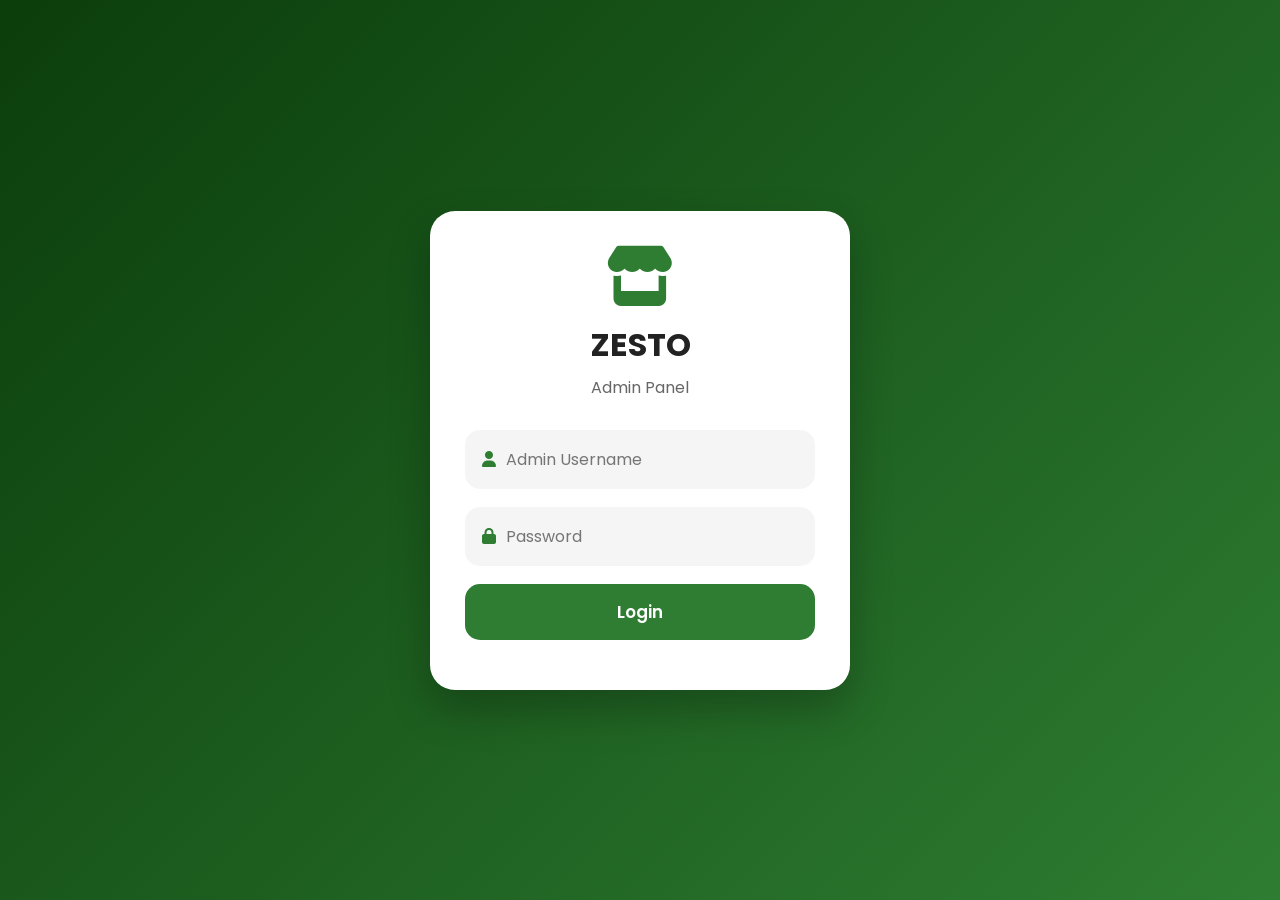
<file: index.html>
<!DOCTYPE html>
<html lang="en">

<head>

<meta charset="UTF-8">
<meta name="viewport" content="width=device-width, initial-scale=1.0">

<title>ZESTO Admin Login</title>

<link rel="stylesheet" href="admin-login.css">

<link href="https://fonts.googleapis.com/css2?family=Poppins:wght@300;400;500;600;700&display=swap" rel="stylesheet">

<link rel="stylesheet" href="https://cdnjs.cloudflare.com/ajax/libs/font-awesome/6.6.0/css/all.min.css">

</head>

<body>

<div class="login-box">

<div class="logo">

<i class="fa-solid fa-store"></i>

<h1>ZESTO</h1>

<p>Admin Panel</p>

</div>

<form id="adminLogin">

<div class="input-box">

<i class="fa-solid fa-user"></i>

<input type="text"
id="username"
placeholder="Admin Username"
required>

</div>

<div class="input-box">

<i class="fa-solid fa-lock"></i>

<input type="password"
id="password"
placeholder="Password"
required>

</div>

<button type="submit">

Login

</button>

<p id="error"></p>

</form>

</div>

<script src="admin-login.js"></script>

</body>

  </html>
</file>
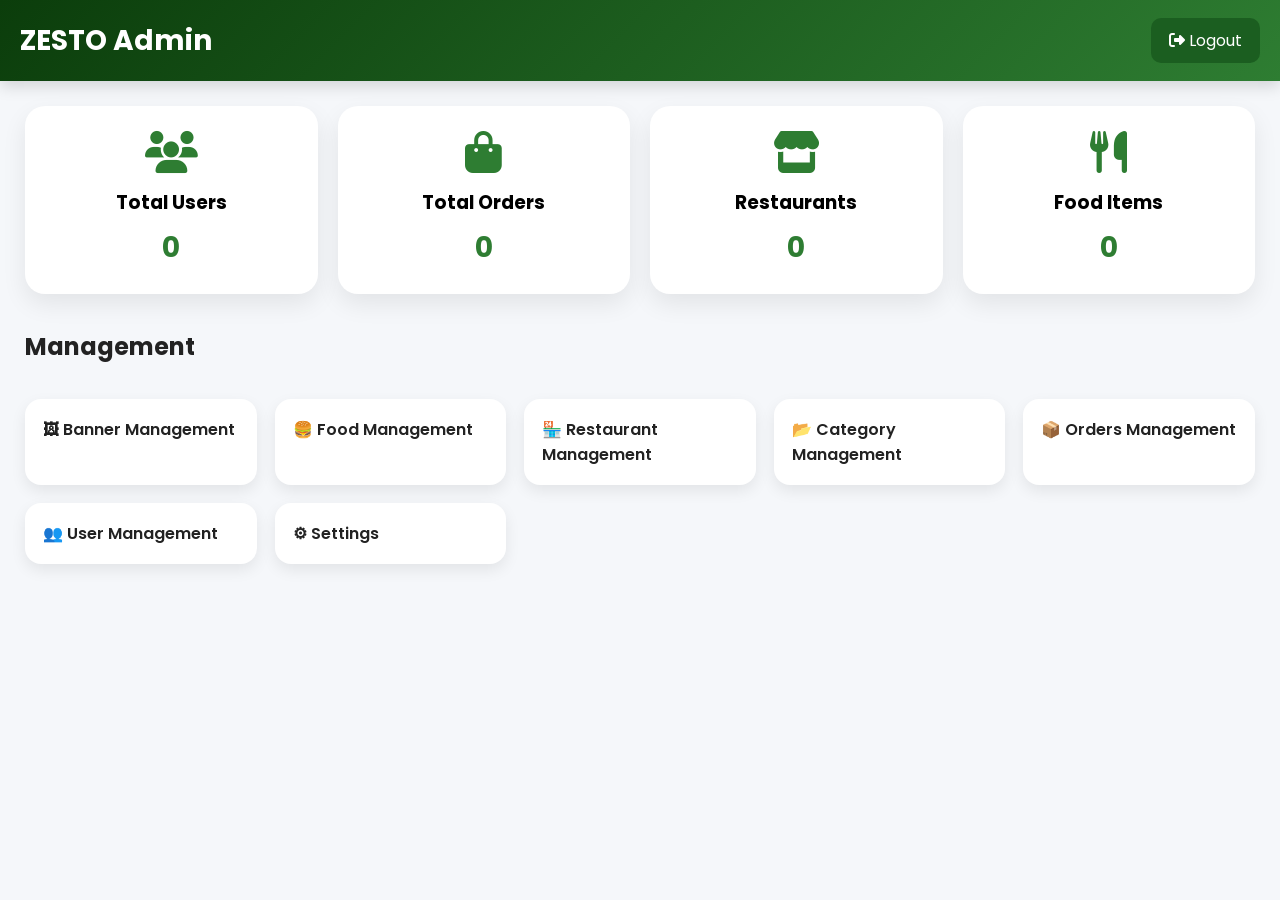
<file: dashboard.html>
<!DOCTYPE html>
<html lang="en">

<head>

<meta charset="UTF-8">
<meta name="viewport" content="width=device-width, initial-scale=1.0">

<title>ZESTO Admin Dashboard</title>

<link rel="stylesheet" href="dashboard.css">

<link href="https://fonts.googleapis.com/css2?family=Poppins:wght@300;400;600;700&display=swap" rel="stylesheet">

<link rel="stylesheet" href="https://cdnjs.cloudflare.com/ajax/libs/font-awesome/6.6.0/css/all.min.css">

</head>

<body>

<header class="header">

<h2>ZESTO Admin</h2>

<a href="admin-login.html" class="logout">
<i class="fa-solid fa-right-from-bracket"></i>
Logout
</a>

</header>

<div class="dashboard">

<div class="card">
<i class="fa-solid fa-users"></i>
<h3>Total Users</h3>
<p>0</p>
</div>

<div class="card">
<i class="fa-solid fa-bag-shopping"></i>
<h3>Total Orders</h3>
<p>0</p>
</div>

<div class="card">
<i class="fa-solid fa-store"></i>
<h3>Restaurants</h3>
<p>0</p>
</div>

<div class="card">
<i class="fa-solid fa-utensils"></i>
<h3>Food Items</h3>
<p>0</p>
</div>

</div>

<h2 class="section-title">Management</h2>

<div class="menu">

<a href="banner.html">🖼 Banner Management</a>
<a href="food.html">🍔 Food Management</a>

<a href="restaurant.html">🏪 Restaurant Management</a>

<a href="#">📂 Category Management</a>

<a href="orders.html">📦 Orders Management</a>

<a href="users.html">👥 User Management</a>

<a href="#">⚙ Settings</a>

</div>

<script src="dashboard.js"></script>

</body>

  </html>
</file>
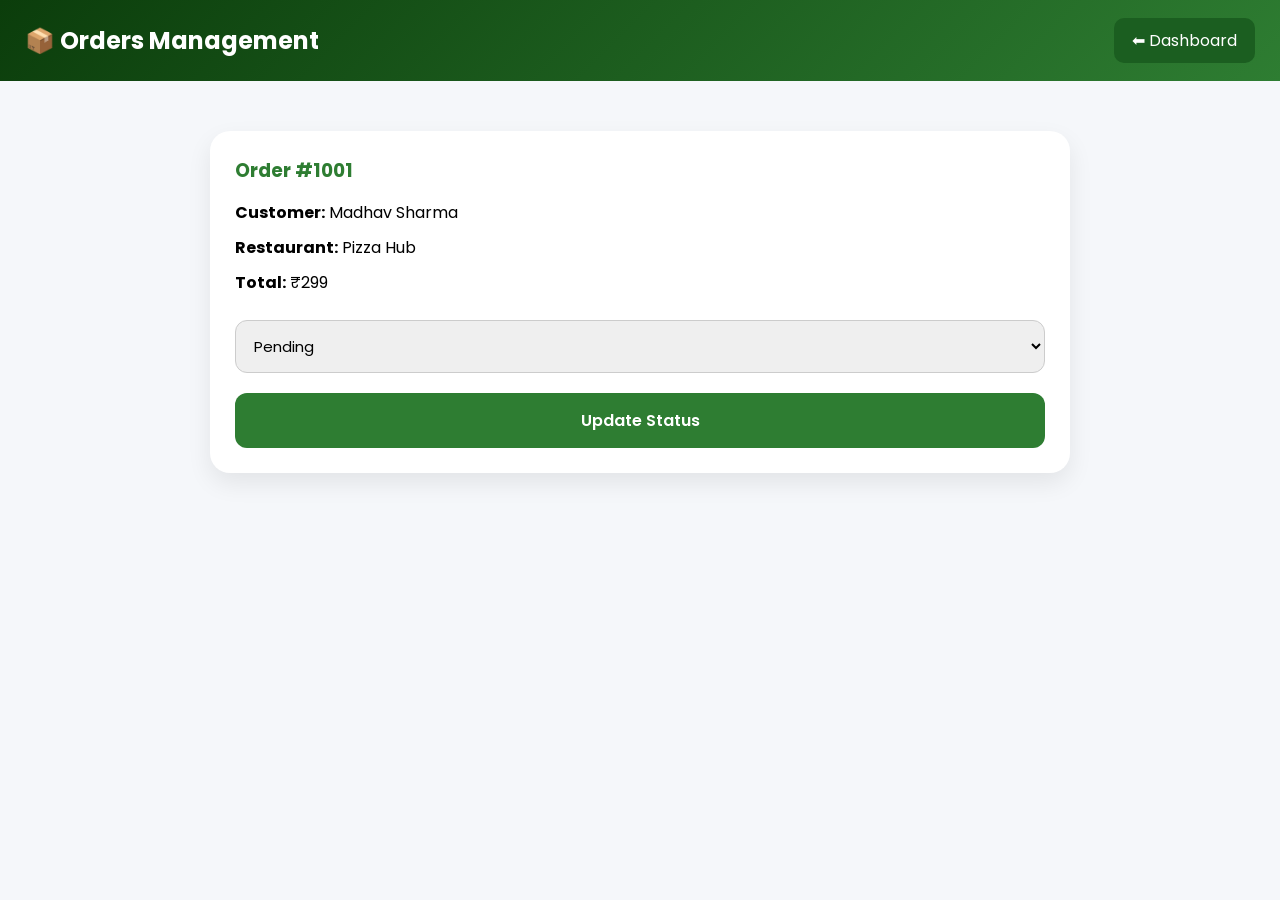
<file: orders.html>
<!DOCTYPE html>
<html lang="en">
<head>
<meta charset="UTF-8">
<meta name="viewport" content="width=device-width, initial-scale=1.0">
<title>Orders Management</title>

<link rel="stylesheet" href="orders.css">

<link href="https://fonts.googleapis.com/css2?family=Poppins:wght@300;400;500;600;700&display=swap" rel="stylesheet">

<link rel="stylesheet" href="https://cdnjs.cloudflare.com/ajax/libs/font-awesome/6.6.0/css/all.min.css">
</head>

<body>

<header class="header">

<h2>📦 Orders Management</h2>

<a href="dashboard.html">⬅ Dashboard</a>

</header>

<div class="container">

<div class="order-card">

<h3>Order #1001</h3>

<p><b>Customer:</b> Madhav Sharma</p>

<p><b>Restaurant:</b> Pizza Hub</p>

<p><b>Total:</b> ₹299</p>

<select id="status">

<option>Pending</option>

<option>Preparing</option>

<option>Out for Delivery</option>

<option>Delivered</option>

<option>Cancelled</option>

</select>

<button id="saveOrder">
Update Status
</button>

</div>

</div>

<script src="orders.js"></script>

</body>

  </html>
</file>
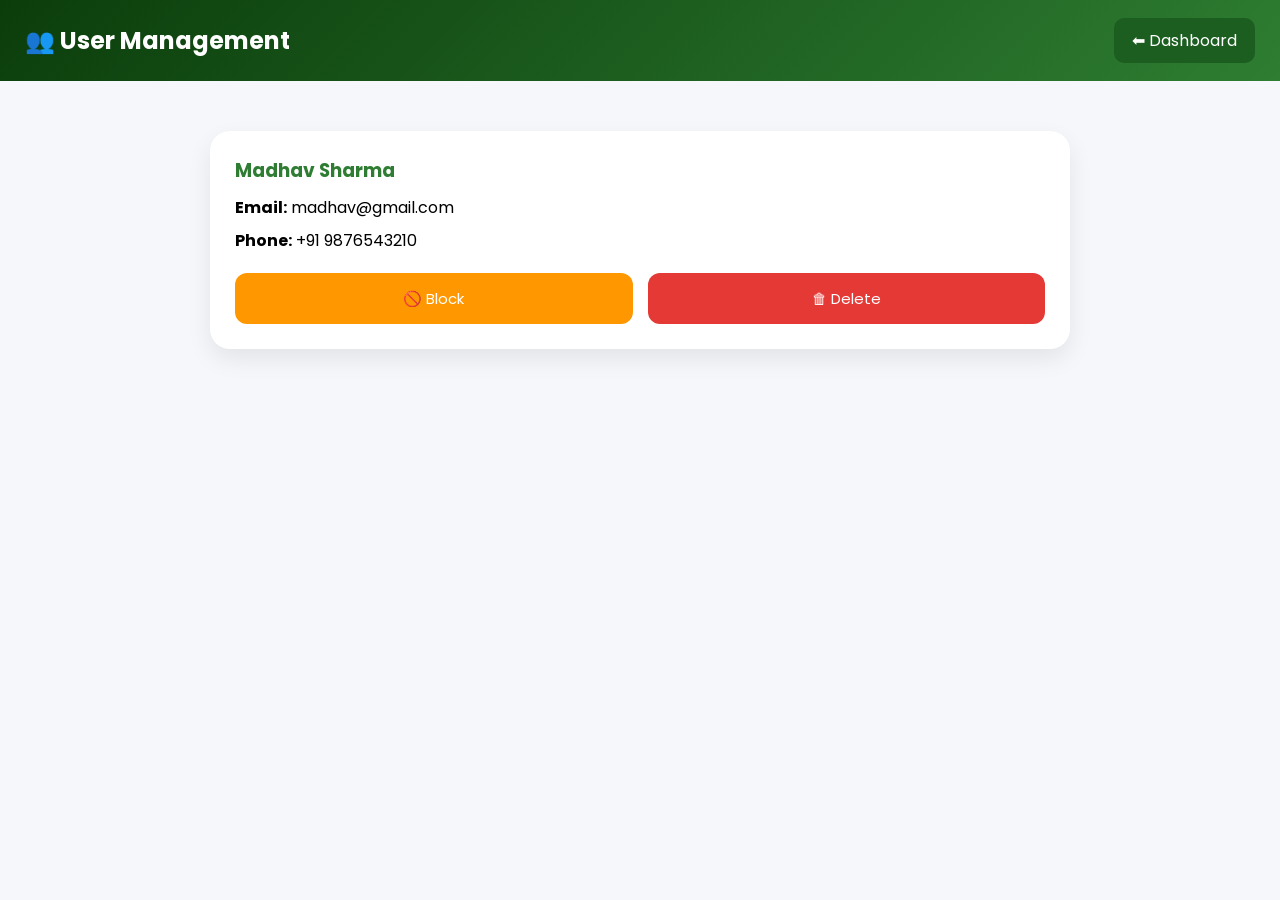
<file: users.html>
<!DOCTYPE html>
<html lang="en">
<head>
<meta charset="UTF-8">
<meta name="viewport" content="width=device-width, initial-scale=1.0">
<title>User Management</title>

<link rel="stylesheet" href="users.css">

<link href="https://fonts.googleapis.com/css2?family=Poppins:wght@300;400;500;600;700&display=swap" rel="stylesheet">

<link rel="stylesheet" href="https://cdnjs.cloudflare.com/ajax/libs/font-awesome/6.6.0/css/all.min.css">
</head>

<body>

<header class="header">

<h2>👥 User Management</h2>

<a href="dashboard.html">⬅ Dashboard</a>

</header>

<div class="container">

<div class="user-card">

<h3>Madhav Sharma</h3>

<p><strong>Email:</strong> madhav@gmail.com</p>

<p><strong>Phone:</strong> +91 9876543210</p>

<div class="buttons">

<button class="block">🚫 Block</button>

<button class="delete">🗑 Delete</button>

</div>

</div>

</div>

<script src="users.js"></script>

</body>
</html>
</file>
<file: admin-login.css>
/* ===========================
   ZESTO ADMIN LOGIN
=========================== */

*{
    margin:0;
    padding:0;
    box-sizing:border-box;
    font-family:'Poppins',sans-serif;
}

body{
    min-height:100vh;
    display:flex;
    justify-content:center;
    align-items:center;
    background:linear-gradient(135deg,#0B3D0B,#2E7D32);
    padding:20px;
}

.login-box{
    width:100%;
    max-width:420px;
    background:#fff;
    border-radius:25px;
    padding:35px;
    box-shadow:0 20px 40px rgba(0,0,0,.25);
    animation:fadeIn .7s ease;
}

.logo{
    text-align:center;
    margin-bottom:30px;
}

.logo i{
    font-size:60px;
    color:#2E7D32;
    margin-bottom:15px;
}

.logo h1{
    font-size:32px;
    color:#222;
}

.logo p{
    color:#666;
    margin-top:6px;
}

.input-box{
    display:flex;
    align-items:center;
    background:#f5f5f5;
    border-radius:15px;
    padding:15px;
    margin-bottom:18px;
    border:2px solid transparent;
}

.input-box:focus-within{
    border-color:#2E7D32;
    background:#fff;
}

.input-box i{
    color:#2E7D32;
    margin-right:10px;
}

.input-box input{
    width:100%;
    border:none;
    outline:none;
    background:transparent;
    font-size:16px;
}

button{
    width:100%;
    padding:15px;
    border:none;
    border-radius:15px;
    background:#2E7D32;
    color:#fff;
    font-size:17px;
    font-weight:600;
    cursor:pointer;
    transition:.3s;
}

button:hover{
    background:#1B5E20;
}

#error{
    color:red;
    text-align:center;
    margin-top:15px;
    font-size:14px;
}

@keyframes fadeIn{
    from{
        opacity:0;
        transform:translateY(30px);
    }
    to{
        opacity:1;
        transform:translateY(0);
    }
  }
</file>
<file: dashboard.css>
/* ===========================
   ZESTO ADMIN DASHBOARD
=========================== */

*{
    margin:0;
    padding:0;
    box-sizing:border-box;
    font-family:'Poppins',sans-serif;
}

body{
    background:#f5f7fa;
}

.header{
    background:linear-gradient(135deg,#0B3D0B,#2E7D32);
    color:#fff;
    padding:18px 20px;
    display:flex;
    justify-content:space-between;
    align-items:center;
    box-shadow:0 5px 15px rgba(0,0,0,.15);
}

.header h2{
    font-size:28px;
}

.logout{
    text-decoration:none;
    color:#fff;
    background:#1B5E20;
    padding:10px 18px;
    border-radius:10px;
    transition:.3s;
}

.logout:hover{
    background:#145214;
}

.dashboard{
    display:grid;
    grid-template-columns:repeat(auto-fit,minmax(180px,1fr));
    gap:20px;
    padding:25px;
}

.card{
    background:#fff;
    border-radius:20px;
    padding:25px;
    text-align:center;
    box-shadow:0 10px 25px rgba(0,0,0,.08);
    transition:.3s;
}

.card:hover{
    transform:translateY(-6px);
}

.card i{
    font-size:42px;
    color:#2E7D32;
    margin-bottom:15px;
}

.card h3{
    margin-bottom:10px;
}

.card p{
    font-size:28px;
    font-weight:700;
    color:#2E7D32;
}

.section-title{
    margin:10px 25px;
    color:#222;
}

.menu{
    display:grid;
    grid-template-columns:repeat(auto-fit,minmax(220px,1fr));
    gap:18px;
    padding:25px;
}

.menu a{
    text-decoration:none;
    background:#fff;
    color:#222;
    padding:18px;
    border-radius:16px;
    box-shadow:0 6px 15px rgba(0,0,0,.08);
    transition:.3s;
    font-weight:600;
}

.menu a:hover{
    background:#2E7D32;
    color:#fff;
}
</file>
<file: orders.css>
/* ===========================
   ZESTO ORDERS MANAGEMENT
=========================== */

*{
margin:0;
padding:0;
box-sizing:border-box;
font-family:'Poppins',sans-serif;
}

body{
background:#f5f7fa;
}

.header{
background:linear-gradient(135deg,#0B3D0B,#2E7D32);
color:#fff;
padding:18px 25px;
display:flex;
justify-content:space-between;
align-items:center;
}

.header a{
color:#fff;
text-decoration:none;
background:#1B5E20;
padding:10px 18px;
border-radius:10px;
}

.container{
max-width:900px;
margin:30px auto;
padding:20px;
}

.order-card{
background:#fff;
padding:25px;
border-radius:20px;
box-shadow:0 10px 25px rgba(0,0,0,.08);
}

.order-card h3{
color:#2E7D32;
margin-bottom:15px;
}

.order-card p{
margin:10px 0;
}

select{
width:100%;
padding:14px;
margin-top:15px;
border-radius:12px;
border:1px solid #ccc;
font-size:15px;
}

button{
width:100%;
margin-top:20px;
padding:15px;
background:#2E7D32;
color:#fff;
border:none;
border-radius:12px;
font-size:16px;
font-weight:600;
cursor:pointer;
transition:.3s;
}

button:hover{
background:#1B5E20;
}
</file>
<file: users.css>
/* ===========================
   ZESTO USER MANAGEMENT
=========================== */

*{
margin:0;
padding:0;
box-sizing:border-box;
font-family:'Poppins',sans-serif;
}

body{
background:#f5f7fa;
}

.header{
background:linear-gradient(135deg,#0B3D0B,#2E7D32);
color:#fff;
padding:18px 25px;
display:flex;
justify-content:space-between;
align-items:center;
}

.header a{
color:#fff;
text-decoration:none;
background:#1B5E20;
padding:10px 18px;
border-radius:10px;
}

.container{
max-width:900px;
margin:30px auto;
padding:20px;
}

.user-card{
background:#fff;
padding:25px;
border-radius:20px;
box-shadow:0 10px 25px rgba(0,0,0,.08);
margin-bottom:20px;
}

.user-card h3{
color:#2E7D32;
margin-bottom:10px;
}

.user-card p{
margin:8px 0;
}

.buttons{
display:flex;
gap:15px;
margin-top:20px;
}

.block{
flex:1;
padding:14px;
border:none;
border-radius:12px;
background:#FF9800;
color:#fff;
font-size:15px;
cursor:pointer;
}

.delete{
flex:1;
padding:14px;
border:none;
border-radius:12px;
background:#E53935;
color:#fff;
font-size:15px;
cursor:pointer;
  }
</file>
